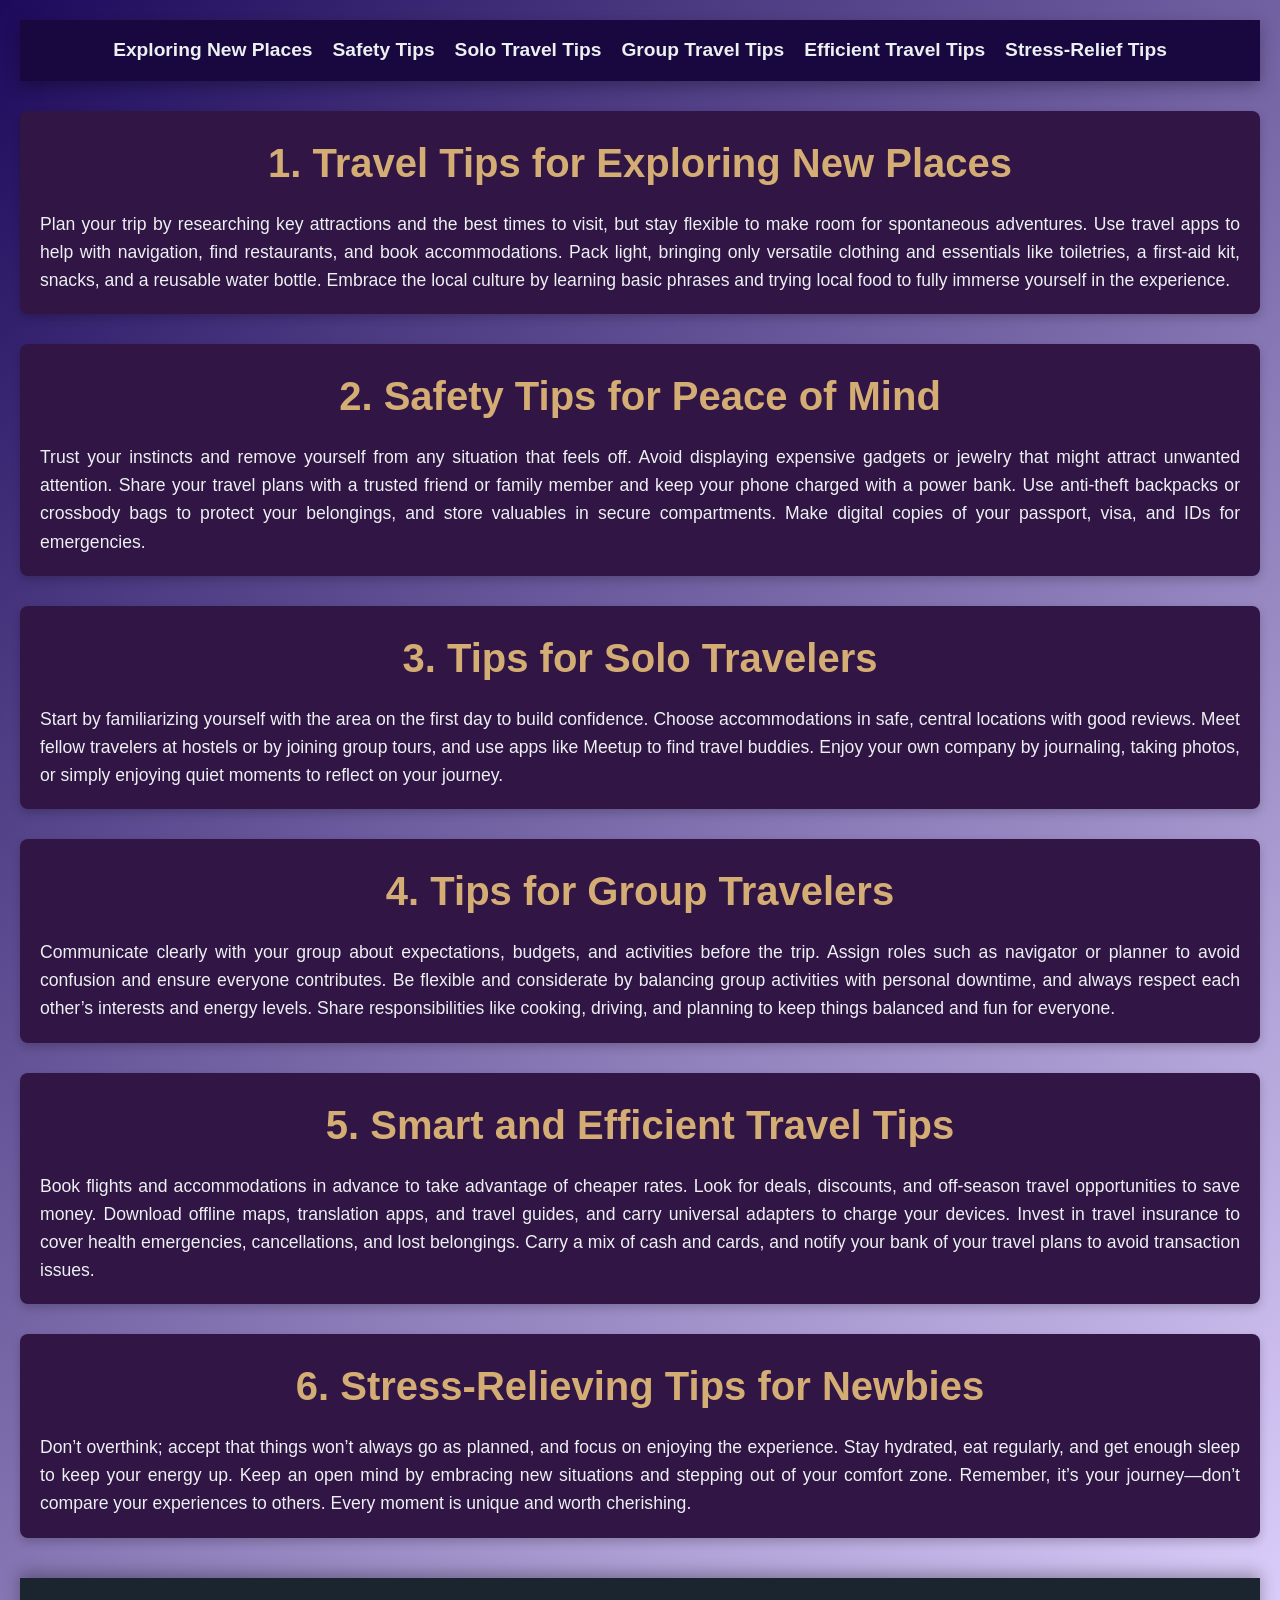
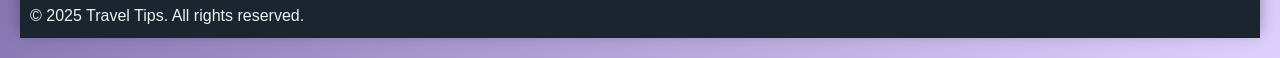
<file: codematesssss 1/tips pg/index.html>
<!DOCTYPE html>
<html lang="en">
<head>
    <meta charset="UTF-8">
    <meta name="viewport" content="width=device-width, initial-scale=1.0">
    <meta http-equiv="X-UA-Compatible" content="ie=edge">
    <title>Travel Tips for Newbie Travelers</title>
    <link rel="stylesheet" href="styles.css">
</head>
<body>
    <header>
        <nav>
            <ul>
                <li><a href="#exploring">Exploring New Places</a></li>
                <li><a href="#safety">Safety Tips</a></li>
                <li><a href="#solo">Solo Travel Tips</a></li>
                <li><a href="#group">Group Travel Tips</a></li>
                <li><a href="#efficient">Efficient Travel Tips</a></li>
                <li><a href="#stress-relief">Stress-Relief Tips</a></li>
            </ul>
        </nav>
    </header>

    <section id="exploring">
        <h1>1. Travel Tips for Exploring New Places</h1>
        <p>Plan your trip by researching key attractions and the best times to visit, but stay flexible to make room for spontaneous adventures. Use travel apps to help with navigation, find restaurants, and book accommodations. Pack light, bringing only versatile clothing and essentials like toiletries, a first-aid kit, snacks, and a reusable water bottle. Embrace the local culture by learning basic phrases and trying local food to fully immerse yourself in the experience.</p>
    </section>
    
    <section id="safety">
        <h1>2. Safety Tips for Peace of Mind</h1>
        <p>Trust your instincts and remove yourself from any situation that feels off. Avoid displaying expensive gadgets or jewelry that might attract unwanted attention. Share your travel plans with a trusted friend or family member and keep your phone charged with a power bank. Use anti-theft backpacks or crossbody bags to protect your belongings, and store valuables in secure compartments. Make digital copies of your passport, visa, and IDs for emergencies.</p>
    </section>
    
    <section id="solo">
        <h1>3. Tips for Solo Travelers</h1>
        <p>Start by familiarizing yourself with the area on the first day to build confidence. Choose accommodations in safe, central locations with good reviews. Meet fellow travelers at hostels or by joining group tours, and use apps like Meetup to find travel buddies. Enjoy your own company by journaling, taking photos, or simply enjoying quiet moments to reflect on your journey.</p>
    </section>
    
    <section id="group">
        <h1>4. Tips for Group Travelers</h1>
        <p>Communicate clearly with your group about expectations, budgets, and activities before the trip. Assign roles such as navigator or planner to avoid confusion and ensure everyone contributes. Be flexible and considerate by balancing group activities with personal downtime, and always respect each other’s interests and energy levels. Share responsibilities like cooking, driving, and planning to keep things balanced and fun for everyone.</p>
    </section>
    
    <section id="efficient">
        <h1>5. Smart and Efficient Travel Tips</h1>
        <p>Book flights and accommodations in advance to take advantage of cheaper rates. Look for deals, discounts, and off-season travel opportunities to save money. Download offline maps, translation apps, and travel guides, and carry universal adapters to charge your devices. Invest in travel insurance to cover health emergencies, cancellations, and lost belongings. Carry a mix of cash and cards, and notify your bank of your travel plans to avoid transaction issues.</p>
    </section>
    
    <section id="stress-relief">
        <h1>6. Stress-Relieving Tips for Newbies</h1>
        <p>Don’t overthink; accept that things won’t always go as planned, and focus on enjoying the experience. Stay hydrated, eat regularly, and get enough sleep to keep your energy up. Keep an open mind by embracing new situations and stepping out of your comfort zone. Remember, it’s your journey—don’t compare your experiences to others. Every moment is unique and worth cherishing.</p>
    </section>
    
    <footer>
        <p>&copy; 2025 Travel Tips. All rights reserved.</p>
    </footer>
    
</body>
</html>
</file>
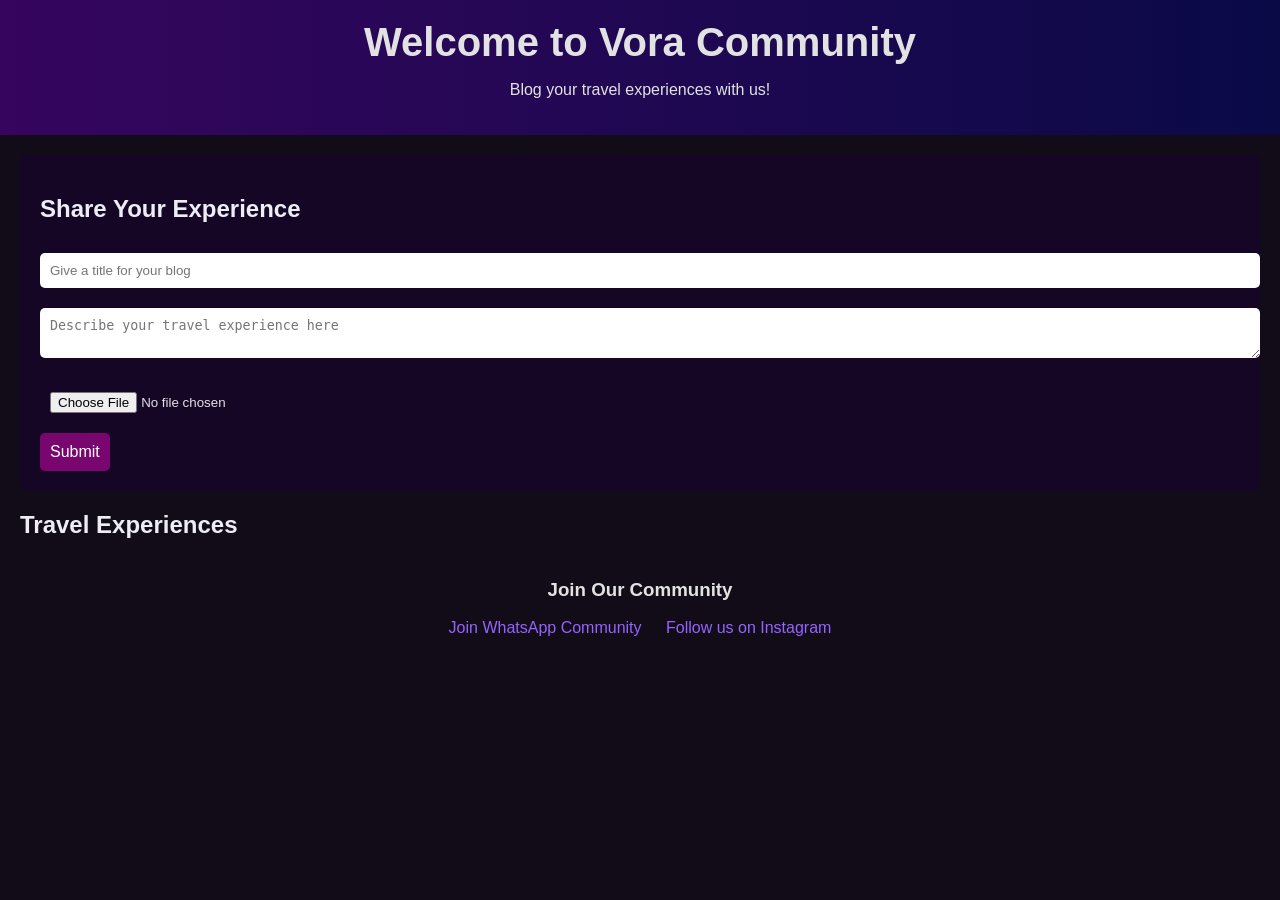
<file: codematesssss 1/blog pg voran/voran.html>
<!DOCTYPE html>
<html lang="en">
<head>
    <meta charset="UTF-8">
    <meta name="viewport" content="width=device-width, initial-scale=1.0">
    <title>Vora - Travel Experiences</title>
    <link rel="stylesheet" href="voran.css">
</head>
<body>
    <header>
        <h1>Welcome to Vora Community</h1>
        <p>Blog your travel experiences with us!</p>
    </header>

    <section id="experience-form">
        <h2>Share Your Experience</h2>
        <form id="travel-form">
            <input type="text" id="user-name" placeholder="Give a title for your blog" required>
            <textarea id="user-experience" placeholder="Describe your travel experience here" required></textarea>
            <input type="file" id="user-image" accept="image/*" required>
            <button type="submit">Submit</button>
        </form>
    </section>

    <section id="experiences-display">
        <h2>Travel Experiences</h2>
        <div id="experiences-gallery"></div>
    </section>

    <footer>
        <h3>Join Our Community</h3>
        <a href="https://chat.whatsapp.com/LouhJ0uslghHjZOUTlQuNc" target="_blank">Join WhatsApp Community</a>
        <a href="https://www.instagram.com/_solo_horizons_?igsh=N2czZjRybjN1d3Zi" target="_blank">Follow us on Instagram</a>
    </footer>

    <script src="voran.js"></script>
</body>
</html>
</file>
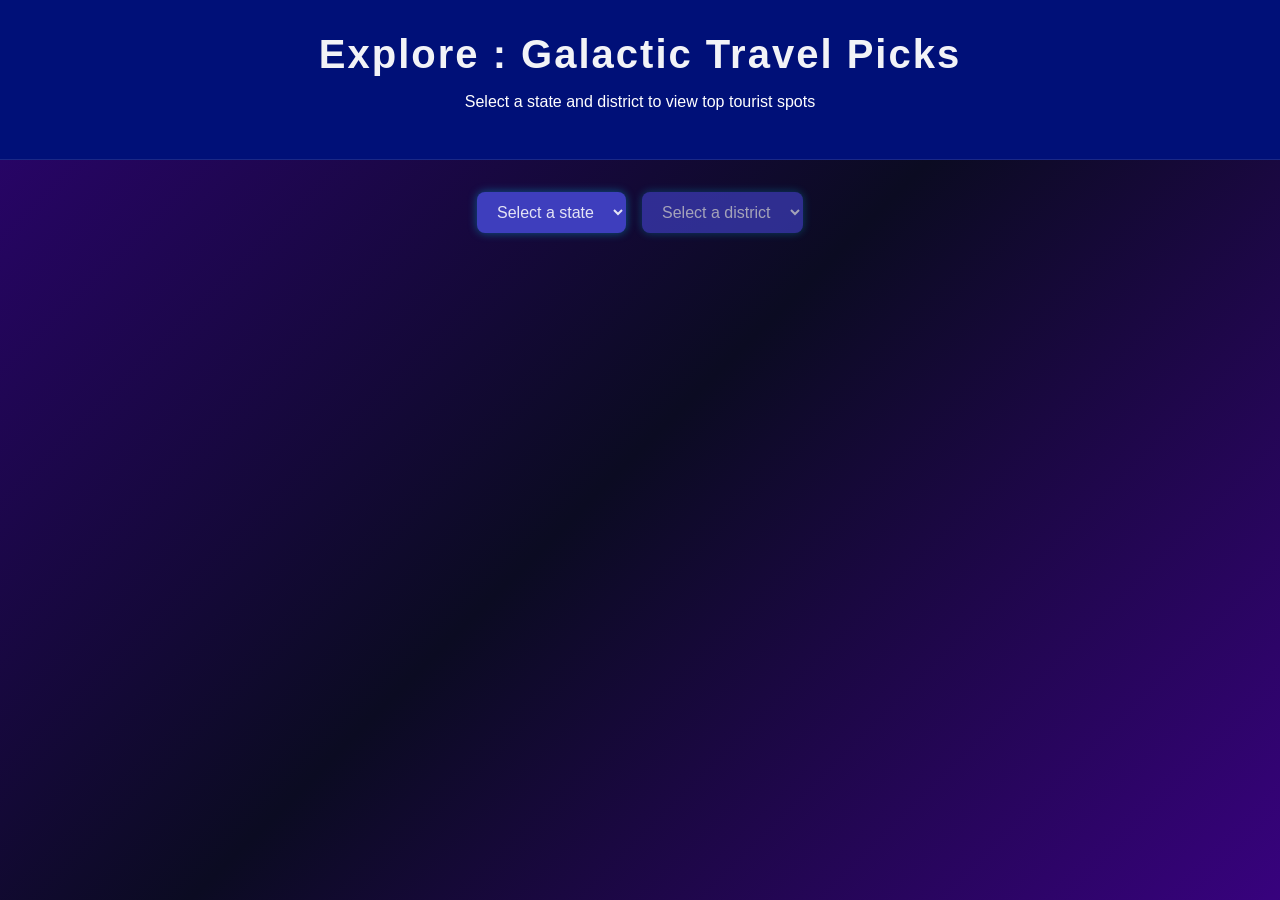
<file: codematesssss 1/fam spot pg/place.html>
<!DOCTYPE html>
<html lang="en">
<head>
  <meta charset="UTF-8" />
  <meta name="viewport" content="width=device-width, initial-scale=1.0"/>
  <title>Space Travel Explorer</title>
  <link href="https://fonts.googleapis.com/css2?family=Orbitron:wght@500&display=swap" rel="stylesheet">
  <link rel="stylesheet" href="place.css" />
</head>
<body>
  <header>
    <h1>Explore : Galactic Travel Picks</h1>
    <p>Select a state and district to view top tourist spots</p>
  </header>

  <div class="selectors">
    <select id="stateSelect">
      <option value="" disabled selected>Select a state</option>
      <option value="kerala">Kerala</option>
      <option value="goa">Goa</option>
    </select>

    <select id="districtSelect" disabled>
      <option value="" disabled selected>Select a district</option>
    </select>
  </div>

  <div id="spotsContainer"></div>

  <script src="places.js"></script>
</body>
</html>
</file>
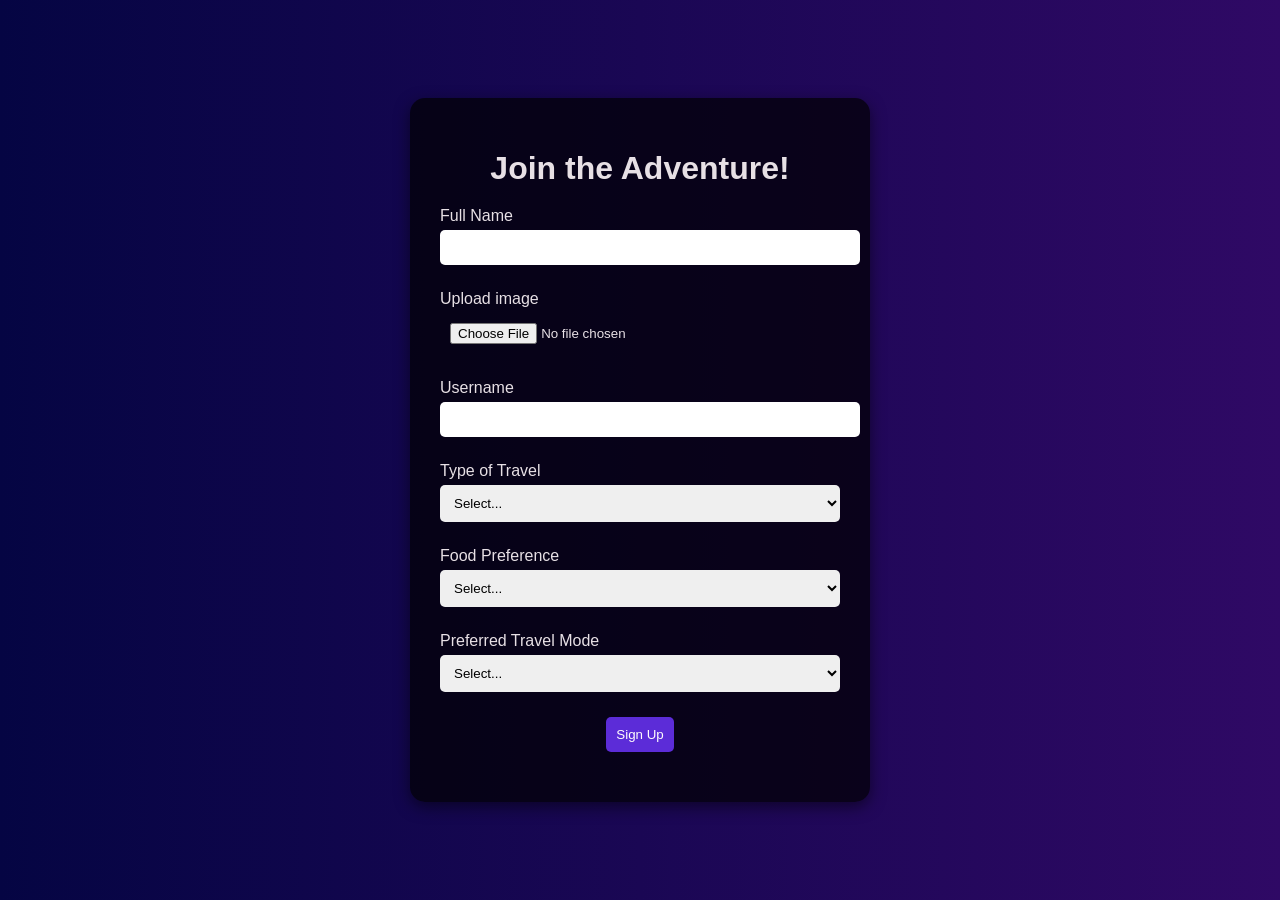
<file: codematesssss 1/signup/sign2.html>
<!DOCTYPE html>
<html lang="en">
<head>
    <meta charset="UTF-8">
    <meta name="viewport" content="width=device-width, initial-scale=1.0">
    <title>Sign Up - Solo Travel</title>
    <link rel="stylesheet" href="sign2.css">
</head>
<body>
    <div class="container">
        <h1>Join the Adventure!</h1>
        <form id="signup-form">
            <div class="form-group">
                <label for="name">Full Name</label>
                <input type="text" id="name" name="name" required>
            </div>
            <div class="form-group">
                <label for="avatar">Upload image</label>
                <input type="file" id="avatar" name="avatar" accept="image/*" required>
                <img id="avatar-preview" class="preview" alt="Avatar Preview" />
            </div>
            <div class="form-group">
                <label for="username">Username</label>
                <input type="text" id="username" name="username" required>
            </div>
            <div class="form-group">
                <label for="travel-choice">Type of Travel</label>
                <select id="travel-choice" name="travel-choice" required>
                    <option value="">Select...</option>
                    <option value="adventure">Adventure</option>
                    <option value="cultural">Cultural</option>
                    <option value="beach">Relaxing Beach</option>
                    <option value="nature">Nature Exploration</option>
                </select>
            </div>
            <div class="form-group">
                <label for="food-preference">Food Preference</label>
                <select id="food-preference" name="food-preference" required>
                    <option value="">Select...</option>
                    <option value="vegetarian">Vegetarian</option>
                    <option value="Non-Vegeterian">Non-Vegeterian</option>
                </select>
            </div>
            <div class="form-group">
                <label for="travel-mode">Preferred Travel Mode</label>
                <select id="travel-mode" name="travel-mode" required>
                    <option value="">Select...</option>
                    <option value="road">By Road</option>
                    <option value="air">By Flight</option>
                    <option value="train">By Train</option>
                    <option value="other">Other</option>
                </select>
            </div>
            <button type="submit">Sign Up</button>
        </form>
        <div id="message" class="message"></div>
    </div>
    <script src="sign2.js"></script>
</body>
</html>
</file>
<file: codematesssss 1/tips pg/styles.css>
* {
    margin: 0;
    padding: 0;
    box-sizing: border-box;
}

body {
    background: linear-gradient(135deg, #1D0A5B, #DED0FD);
    font-family: 'Roboto', sans-serif;
    color: #ecf0f1;
    line-height: 1.6;
    padding: 20px;
}

header {
    background-color: #190840;
    padding: 15px 0;
    text-align: center;
    box-shadow: 0 5px 15px rgba(0, 0, 0, 0.3);
}

nav ul {
    list-style-type: none;
    display: flex;
    justify-content: center;
    gap: 20px;
}

nav ul li {
    display: inline-block;
}

nav ul li a {
    text-decoration: none;
    color: #ecf0f1;
    font-weight: bold;
    font-size: 1.2em;
    transition: color 0.3s ease;
}

nav ul li a:hover {
    color: #8E7DDC;
}

section {
    margin-top: 30px;
    padding: 20px;
    background-color: #301545;
    border-radius: 8px;
    box-shadow: 0 4px 10px rgba(0, 0, 0, 0.2);
}

h1 {
    font-size: 2.5em;
    margin-bottom: 10px;
    text-align: center;
    color: #D4AD74;
}

p {
    font-size: 1.1em;
    text-align: justify;
    margin-top: 15px;
}

footer {
    text-align: center;
    padding: 10px;
    background-color: #1a252f;
    margin-top: 40px;
    box-shadow: 0 -5px 15px rgba(0, 0, 0, 0.3);
}

footer p {
    color: #ecf0f1;
    font-size: 1em;
}

@media (max-width: 768px) {
    nav ul {
        flex-direction: column;
        gap: 10px;
    }

    h1 {
        font-size: 2em;
    }

    p {
        font-size: 1em;
    }
}
</file>
<file: codematesssss 1/blog pg voran/voran.css>
body {
    font-family: Arial, sans-serif;
    background: #120c18;
    color: #e2e2e2;
    margin: 0;
    padding: 0;
}

header {
    background: linear-gradient(90deg, #36055e, #0a0a47);
    padding: 20px;
    text-align: center;
}

h1 {
    margin: 0;
    font-size: 2.5em;
}

h2 {
    color: #eeedf5;
}

#experience-form {
    margin: 20px;
    padding: 20px;
    background: rgba(23, 4, 44, 0.707);
    border-radius: 5px;
}

#experience-form input, 
#experience-form textarea {
    width: 100%;
    padding: 10px;
    margin: 10px 0;
    border: none;
    border-radius: 5px;
}

button {
    background: #79066f;
    border: none;
    padding: 10px;
    border-radius: 5px;
    cursor: pointer;
    color: white;
    font-size: 1em;
}

button:hover {
    background: #02b7b8;
}

#experiences-display {
    margin: 20px;
}

#experiences-gallery {
    display: flex;
    flex-wrap: wrap;
    gap: 15px;
}

.experience-card {
    background: rgba(71, 7, 108, 0.199);
    border-radius: 5px;
    padding: 10px;
    width: calc(33% - 20px);
}

footer {
    text-align: center;
    margin: 20px 0;
}

footer a {
    color: #9763ff;
    text-decoration: none;
    margin: 5px 10px;
}

footer a:hover {
    text-decoration: underline;
}
</file>
<file: codematesssss 1/fam spot pg/place.css>
/* styles.css */
body {
    margin: 0;
    font-family: 'Roboto', sans-serif; /* Formal font */
    background: linear-gradient(135deg, #2c0371, #0b0b22, hsl(266, 97%, 25%));
    background-attachment: fixed;
    color: #ffffff;
    min-height: 100vh;
    overflow-x: hidden;
  }
  
  body::before {
    content: "";
    position: fixed;
    top: 0;
    left: 0;
    width: 100%;
    height: 100%;
    background: url('https://www.transparenttextures.com/patterns/stardust.png') repeat;
    opacity: 0.06;
    z-index: -1;
  }
  
  
  
  header {
    text-align: center;
    padding: 2rem 1rem;
    background-color: rgb(0, 16, 120);
    border-bottom: 1px solid rgba(255, 255, 255, 0.1);
  }
  
  header h1 {
    font-family: Arial, Helvetica, sans-serif;
    font-size: 2.5rem;
    margin: 0;
    color: #f2f3f7;
    letter-spacing: 2px;
  }
  
  .selectors {
    display: flex;
    justify-content: center;
    gap: 1rem;
    margin: 2rem auto;
    flex-wrap: wrap;
  }
  
  select {
    padding: 0.7rem 1rem;
    border: none;
    border-radius: 0.5rem;
    font-size: 1rem;
    background-color: #3e3ebd;
    color: #e4e4f5;
    outline: none;
    cursor: pointer;
    box-shadow: 0 0 10px rgba(0, 209, 255, 0.4);
  }
  
  #spotsContainer {
    display: grid;
    grid-template-columns: repeat(auto-fit, minmax(280px, 1fr));
    gap: 1.5rem;
    padding: 2rem;
    max-width: 12000px;
    margin: auto;
  }
  
  .spotCard {
    background: linear-gradient(90deg, #032b6f, #026bf3);
    border-radius: 12px;
    overflow: hidden;
    box-shadow: 0 0 15px rgba(0, 209, 255, 0.2);
    transition: transform 0.3s ease, box-shadow 0.3s ease;
  }
  
  .spotCard:hover {
    transform: scale(1.03);
    box-shadow: 0 0 25px rgba(0, 209, 255, 0.5);
  }
  
  .spotCard img {
    width: 100%;
    height: 180px;
    object-fit: cover;
    border-bottom: 1px solid #00d1ff30;
  }
  
  .spotCard h3 {
    margin: 1rem;
    font-size: 1.3rem;
    color: #00d1ff;
  }
  
  .spotCard p {
    margin: 0 1rem 1rem;
    color: #cccccc;
    line-height: 1.4;
  }
  
  /* Optional background stars */
  body::before {
    content: "";
    position: fixed;
    top: 0; left: 0;
    width: 100%; height: 100%;
    background: url('https://i.imgur.com/3e5pCXf.png') repeat;
    opacity: 0.1;
    z-index: -1;
    animation: twinkle 20s infinite linear;
  }
  
  @keyframes twinkle {
    from { transform: translateY(0); }
    to { transform: translateY(-100px); }
  }
</file>
<file: codematesssss 1/signup/sign2.css>
body {
    background: linear-gradient(90deg, rgb(5, 5, 67) 0%, rgb(47, 9, 101) 100%);
    color: #e7e0e5;
    font-family: 'Arial', sans-serif;
    display: flex;
    justify-content: center;
    align-items: center;
    height: 100vh;
    margin: 0;
}

.container {
    background: rgba(0, 0, 0, 0.7);
    padding: 30px;
    border-radius: 15px;
    box-shadow: 0 5px 15px rgba(0, 0, 0, 0.5);
    width: 100%;
    max-width: 400px;
    text-align: center;
    opacity: 0;
    transform: translateY(-50px);
    animation: fadeIn 0.5s forwards;
}

@keyframes fadeIn {
    from {
        opacity: 0;
        transform: translateY(-20px);
    }
    to {
        opacity: 1;
        transform: translateY(0);
    }
}

h1 {
    margin-bottom: 20px;
}

.form-group {
    margin-bottom: 15px;
    text-align: left;
}

label {
    display: block;
    margin-bottom: 5px;
}

input[type="text"], input[type="file"], select {
    width: 100%;
    padding: 10px;
    border: none;
    border-radius: 5px;
    margin-bottom: 10px;
}

input[type="file"] + img {
    display: none;
    margin-top: 10px;
    width: 100%;
    border-radius: 5px;
}

button {
    background: #5c2cd8;
    color: #fefbfc;
    border: none;
    padding: 10px;
    border-radius: 5px;
    cursor: pointer;
    transition: background 0.3s ease;
}

button:hover {
    background: #250468;
}

.message {
    margin-top: 20px;
    font-size: 18px;
}
</file>
